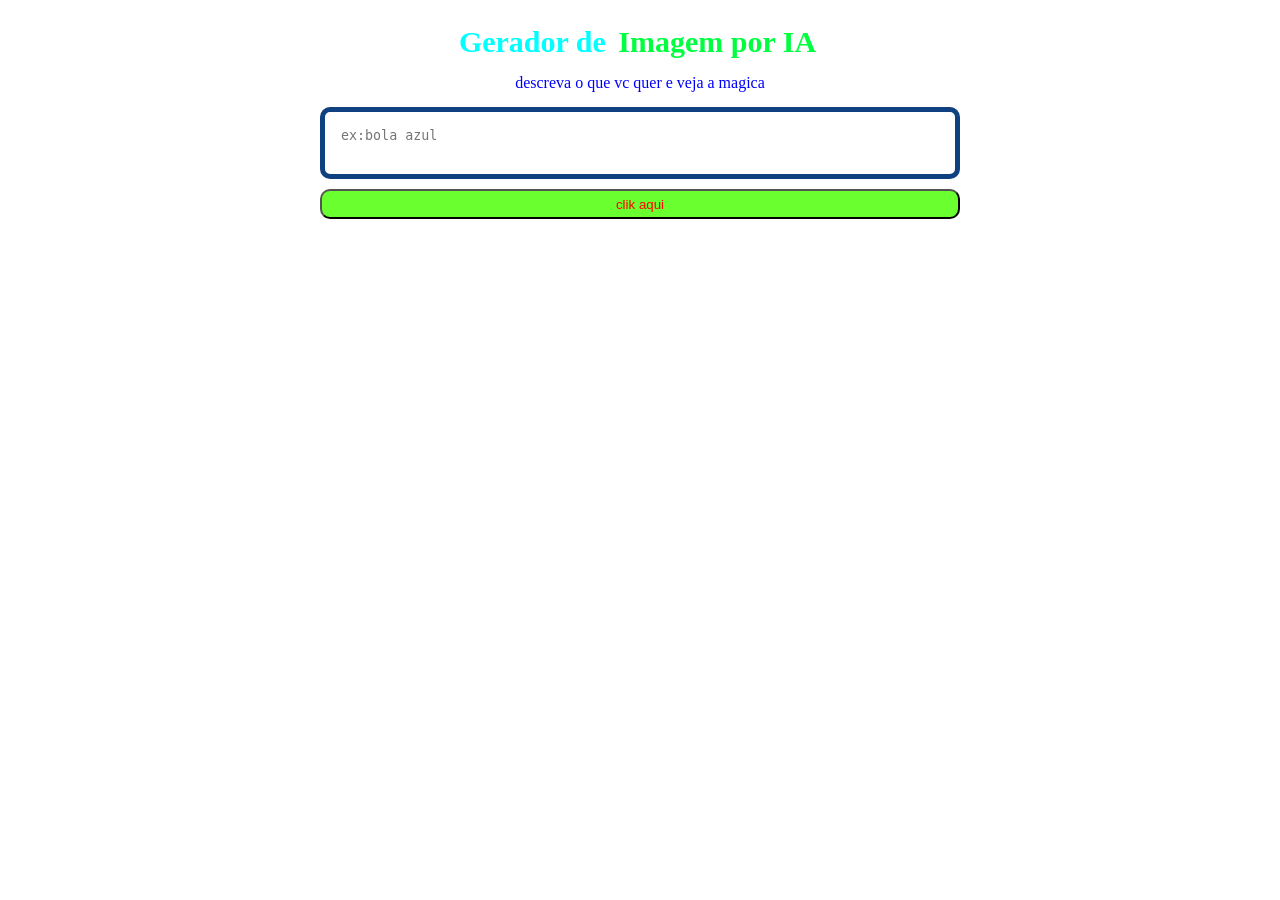
<file: index.devclub.html>
<!DOCTYPE html>
<html lang="pt-br">
<head>
    <meta charset="UTF-8">
    <meta name="viewport" content="width=device-width, initial-scale=1.0">
    <link rel="stylesheet" href="styles.devclub.css">
    <title>html e css</title>

</head>
<body>
      <h1>Gerador de <span>Imagem por IA</span></h1>
    <p>descreva o que vc quer e veja a magica </p>
    
    <textarea placeholder="ex:bola azul"></textarea>
    <button>clik aqui</button>
    
    
    
</body>
</html>
</file>
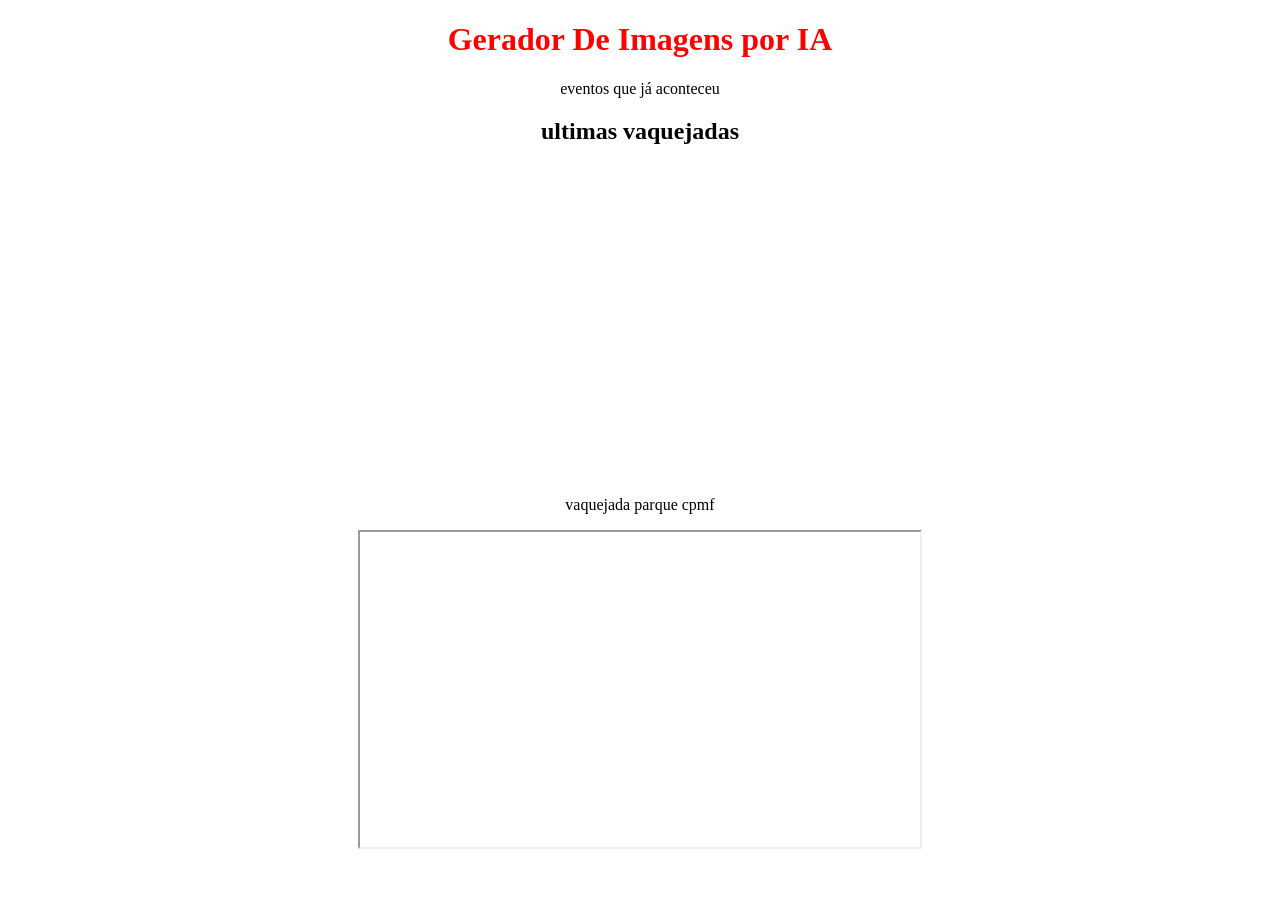
<file: indexdevteste.html>
<!DOCTYPE html>
<html lang="en">
<head>
    <meta charset="UTF-8">
    <meta name="viewport" content="width=device-width, initial-scale=1.0">
    <link rel="stylesheet" href="styles.dev.teste.css">
    <title>TESTE DEV CLUB</title>

    <style>
        *{
            text-align: center;
        }
.video{
    display: grid;
    grid-template-columns: repeat (2; 1fr);
    justify-content: center;
} 



    </style>


</head>


<body>
    <h1>Gerador De Imagens por IA </h1>
    <p>eventos que já aconteceu </p>

    <section id="inicio">  
</section>

 <section id="videos">

 <h2>ultimas vaquejadas</h2>

 <div class="grade-videos">
 <div class="video">
  <iframe width="560" height="315" src="https://www.youtube.com/embed/b6a1xNgwOMs?si=xtZv1ax49dmFN6Wr" title="YouTube video player" frameborder="0" allow="accelerometer; autoplay; clipboard-write; encrypted-media; gyroscope; picture-in-picture; web-share" referrerpolicy="strict-origin-when-cross-origin" allowfullscreen></iframe>
    <p>vaquejada parque cpmf </p>
    </div>
    </div>

    <div class="video">
    <iframe width="560" height="315" src="https://www.youtube.com/embed/lwitBD2HNtU">
        <p> vaquejada parque palmery</p>
        </div>
    
 





    </section>
    
</body>
</html>
</file>
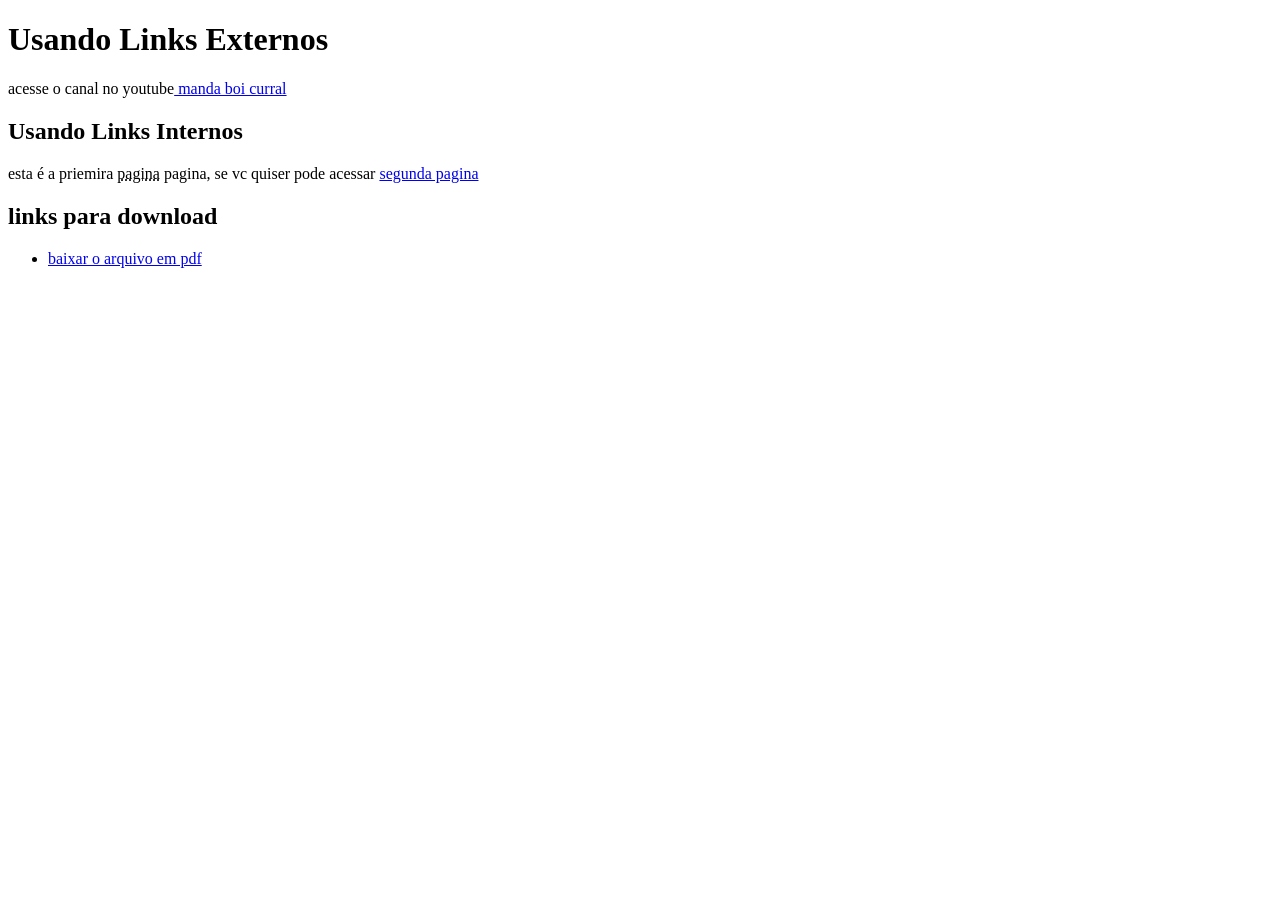
<file: indexlinkseancora.html>
<!DOCTYPE html>
<html lang="pt-br">
<head>
    <meta charset="UTF-8">
    <meta name="viewport" content="width=device-width, initial-scale=1.0">
    <title>Document</title>
</head>
<body>
    <h1>Usando Links Externos</h1>
    <p>acesse o canal no youtube<a href="https://www.youtube.com/@mandaboicurral2140" target="_blank" rel="external"> manda boi curral</a></p>
    <h2>Usando Links Internos</h2>
    <p>esta é a priemira  <abbr title="pagina de comando ">pagina</abbr>  pagina, se vc quiser pode acessar <a href="link02.html">segunda pagina</a></p>
    <h2>links para download</h2>
    <ul>
        <li><a href="b.o teste.pdf" download="baixar pdf" type="application/pdf">baixar o arquivo em pdf</a>
        </li>
        



    </ul>
</body>
</html>
</file>
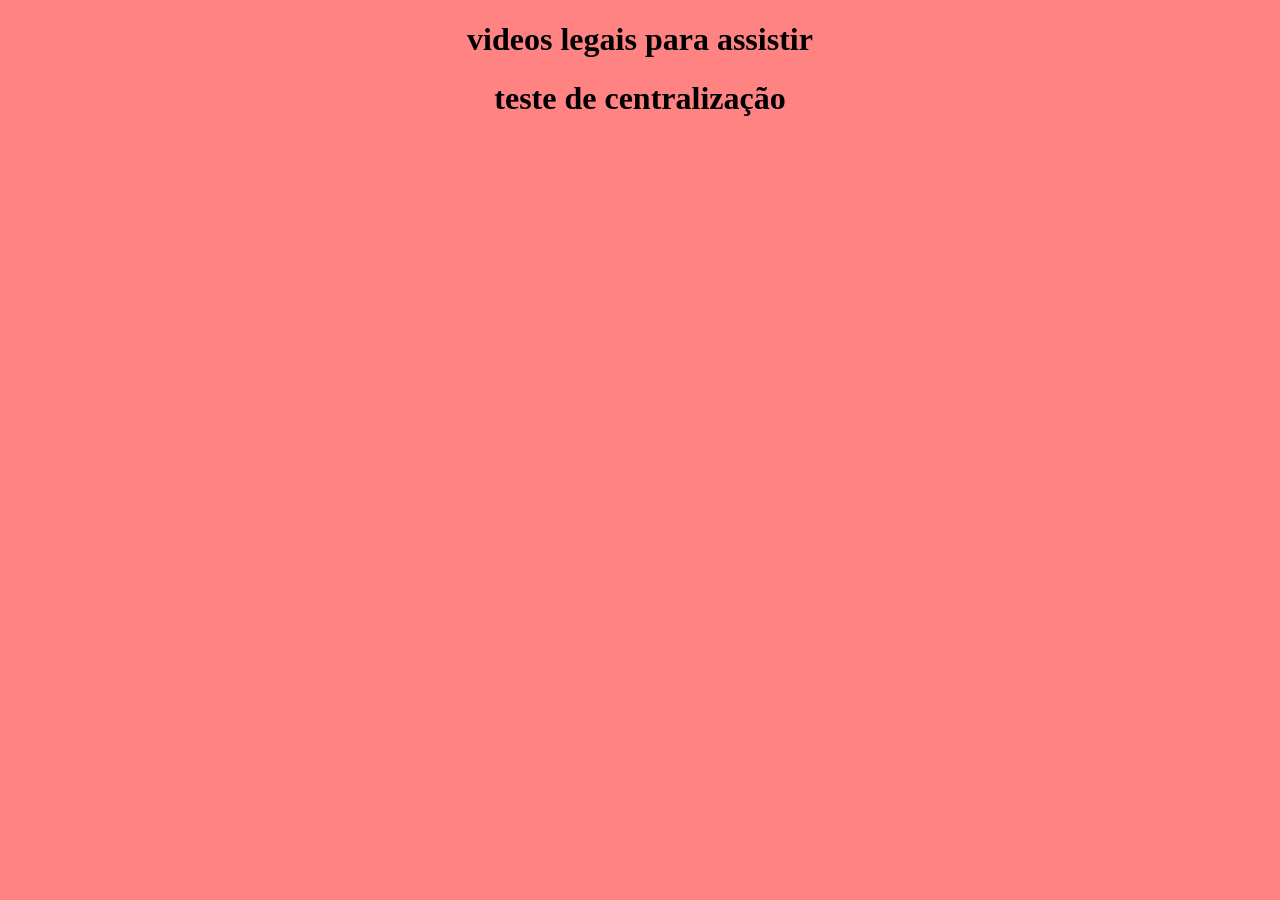
<file: indextesteqnb11.html>
<!DOCTYPE html>
<html lang="en">
<head>
    <meta charset="UTF-8">
    <meta name="viewport" content="width=device-width, initial-scale=1.0">
    <title>Document</title>
    <style>
        *{
            text-align: center;
        }

        body{
    background-color:rgba(255, 0, 0, 0.486)
    }

        .videos{
            display: grid;
            grid-template-columns:repeat(2, 1fr);
            gap: 20px;
            justify-content:center;
            align-items: center;
            max-width:900px;
            margin:auto;
        }
        .videos iframe{
            width:100% ;
            height:  auto;

        }

     
     

    </style>
    
</head>
<body>
     <h1> videos legais para assistir</h1>
     <h1>teste de centralização</h1>

    <div class="videos">
     <iframe src="https://www.youtube.com/embed/b6a1xNgwOMs" frameborder="0"></iframe>
    <iframe src="https://www.youtube.com/embed/b6a1xNgwOMs" frameborder="0"></iframe>
    <iframe src="https://www.youtube.com/embed/b6a1xNgwOMs"frameborder="0"></iframe>
    <iframe src="https://www.youtube.com/embed/b6a1xNgwOMs" frameborder="0"></iframe>

    </div>


    
</body>
</html>
</file>
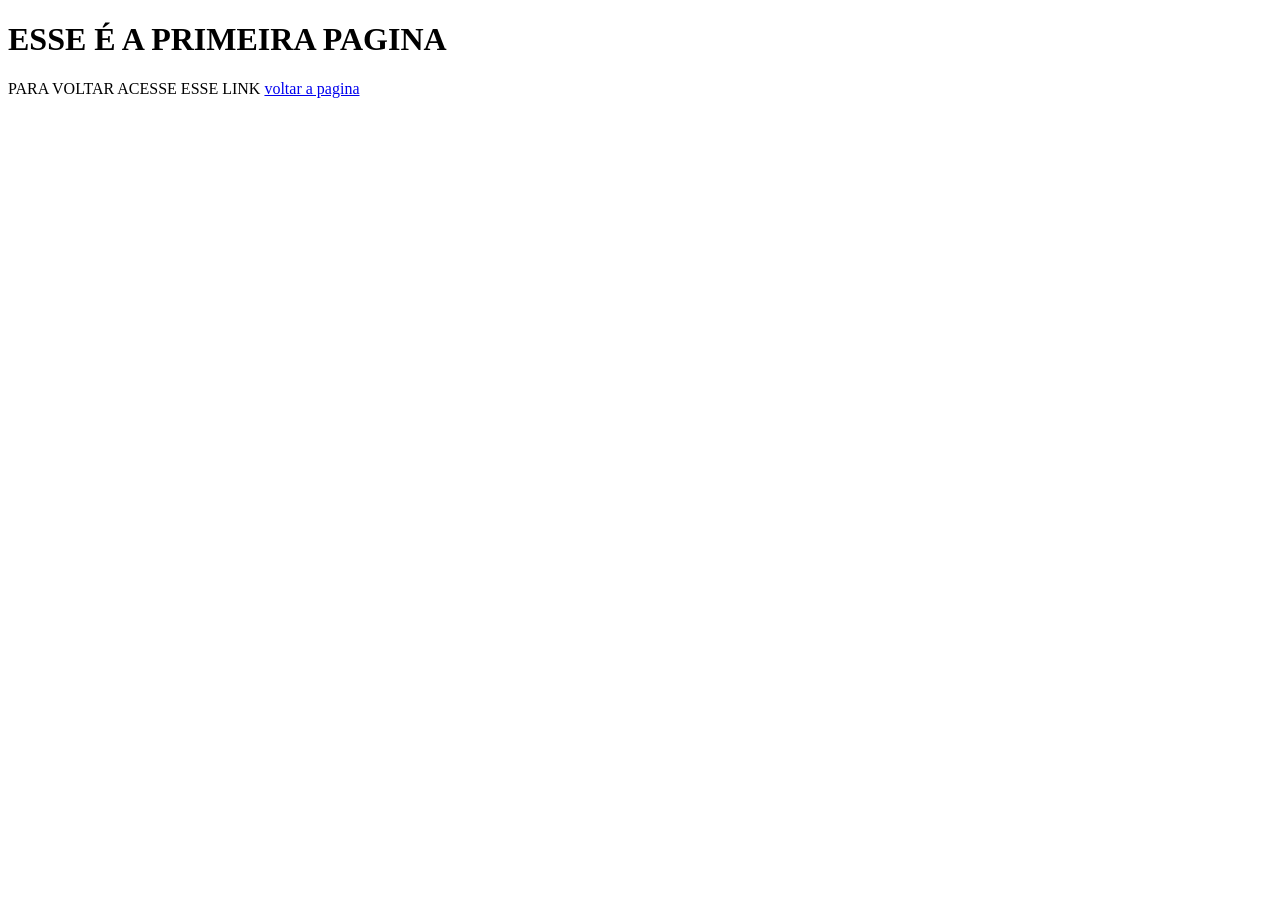
<file: link02.html>
<!DOCTYPE html>
<html lang="en">
<head>
    <meta charset="UTF-8">
    <meta name="viewport" content="width=device-width, initial-scale=1.0">
    <title>Document</title>
</head>
<h1> ESSE É A PRIMEIRA PAGINA </h1>
<body>
    <P>PARA VOLTAR ACESSE ESSE LINK <a href="indexlinkseancora.html">voltar a pagina</a></P>
</body>
</html>
</file>
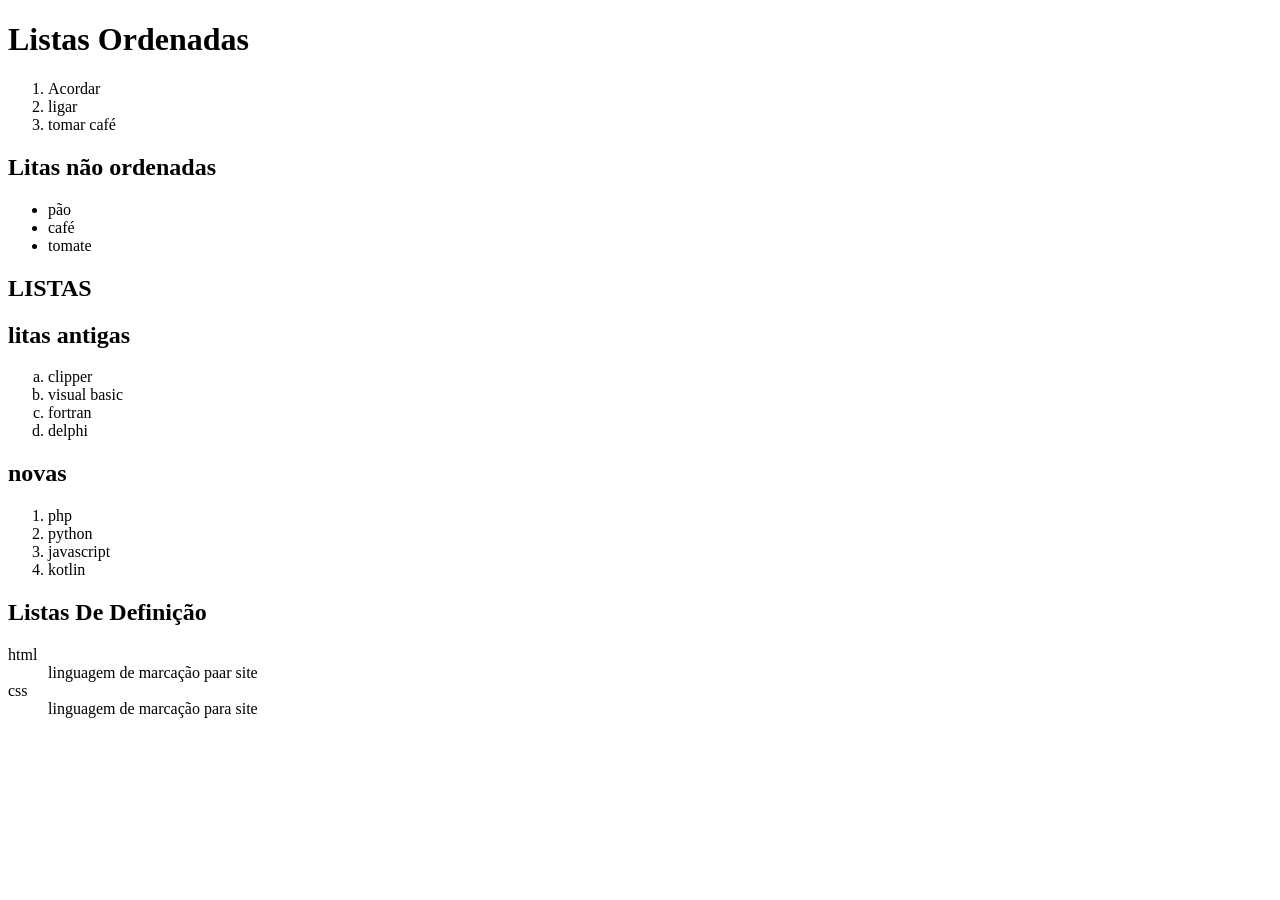
<file: listasolul.html>
<!DOCTYPE html>
<html lang="en">
<head>
    <meta charset="UTF-8">
    <meta name="viewport" content="width=device-width, initial-scale=1.0">
    <title>LISTAS OL , UL , DEFINIÇÃO </title>
</head>
<body>
    
    <h1>Listas Ordenadas</h1>
    <ol type="1">
    <li>Acordar</li>
    <li>ligar</li>
    <li>tomar café</li>
    </ol>
    <h2>Litas não ordenadas</h2>
    <ul type="disc">
    <li>pão</li>
    <li>café</li>
    <li>tomate</li>
</ul>

<h2>LISTAS </h2>
<h2>litas antigas</h2>
<ol type="a">
    
    <li>clipper</li>
    <li>visual basic</li>
    <li>fortran</li>
    <li>delphi</li>
</ol>

<h2>novas</h2>
<ol type="1">
    <li> php </li>
    <li>python</li>
    <li>javascript</li>
    <li>kotlin</li>
</ol>
<h2>Listas De Definição </h2>
<dl>
    <dt>html</dt>
    <dd>linguagem de marcação paar site </dd>
    <dt>css</dt>
    <dd> linguagem de marcação para site </dd>
    



</dl>

    </body>

</body>
</html>
</file>
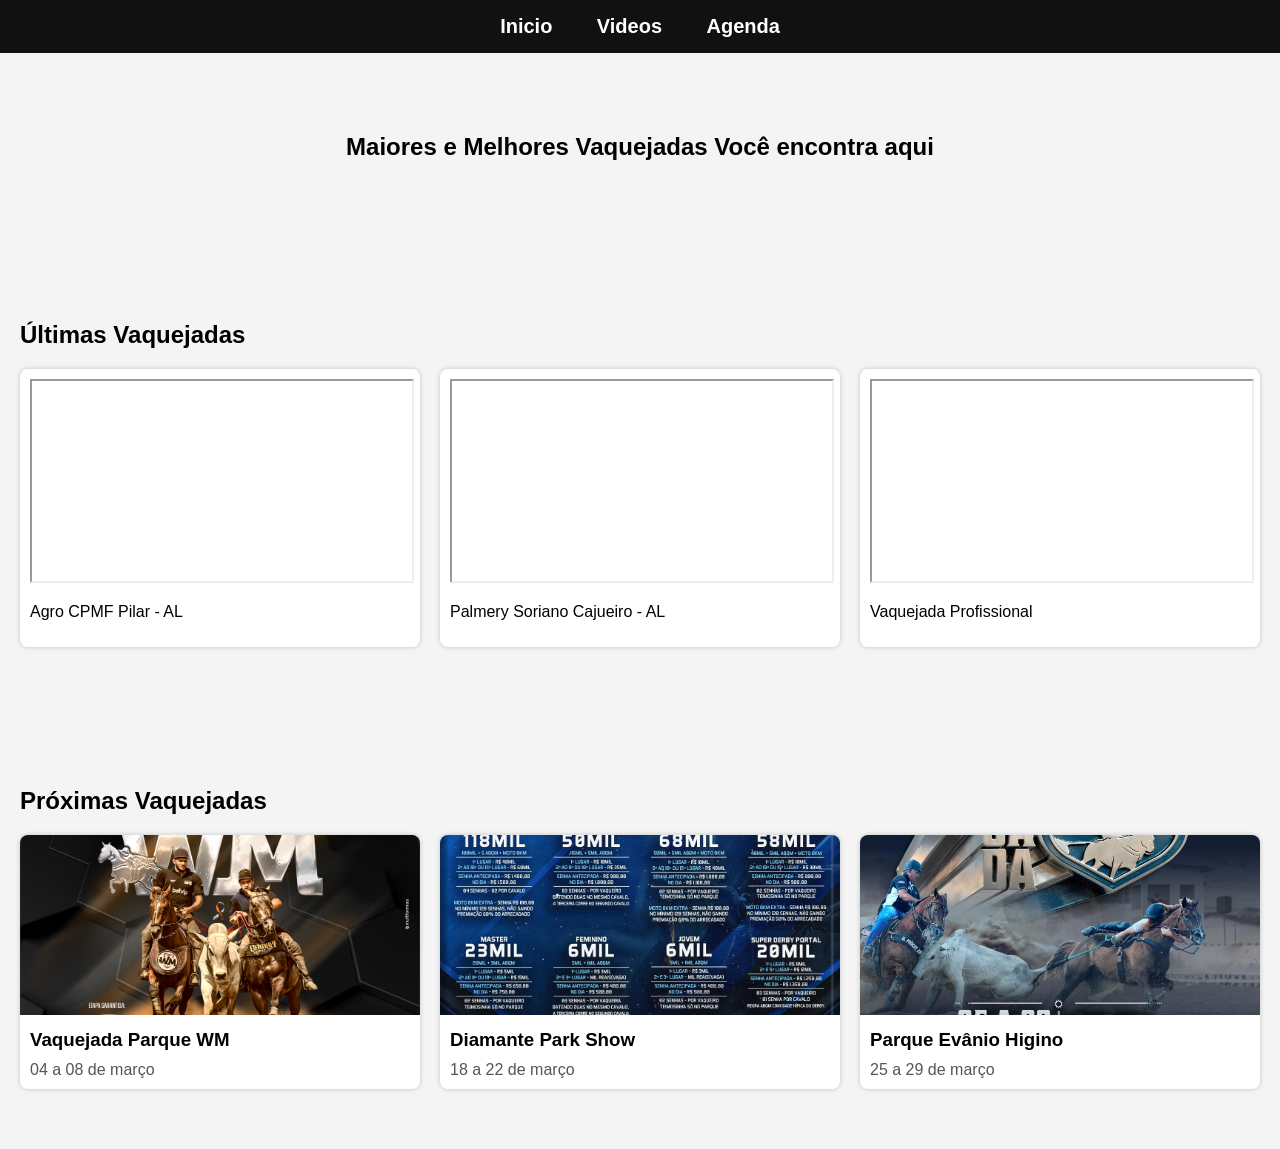
<file: testesitechatgpt.html>
<!DOCTYPE html>
<html lang="pt-br">

<head>

<meta charset="UTF-8">
<meta name="viewport" content="width=device-width, initial-scale=1.0">

<title>Portal de Vaquejada</title>

<style>

html{
scroll-behavior:smooth;
}

body{
font-family: Arial;
background:#f4f4f4;
margin:0;
}

nav{
background:#111;
text-align:center;
padding:15px;
}

nav a{
color:white;
font-size:20px;
text-decoration:none;
margin:0 20px;
font-weight:bold;
}

nav a:hover{
color:yellow;
}

section{
padding:60px 20px;
}

h1{
text-align:center;
}

.grade-videos{
display:grid;
grid-template-columns:repeat(auto-fit,minmax(300px,1fr));
gap:20px;
margin-top:20px;
}

.video{
background:white;
padding:10px;
border-radius:8px;
box-shadow:0 0 5px rgba(0,0,0,0.2);
}

iframe{
width:100%;
height:200px;
}

.grade-eventos{
display:grid;
grid-template-columns:repeat(auto-fit,minmax(200px,1fr));
gap:20px;
margin-top:20px;
}

.evento{
background:white;
border-radius:8px;
overflow:hidden;
box-shadow:0 0 5px rgba(0,0,0,0.2);
}

.evento img{
width:100%;
height:180px;
object-fit:cover;
}

.evento h3{
margin:10px;
}

.evento p{
margin:0 10px 10px;
color:#555;
}

</style>

</head>

<body>

<nav>
<a href="#inicio">Inicio</a>
<a href="#videos">Videos</a>
<a href="#agenda">Agenda</a>
</nav>

<section id="inicio">

<h1>Maiores e Melhores Vaquejadas Você encontra aqui</h1>

</section>

<section id="videos">

<h2>Últimas Vaquejadas</h2>

<div class="grade-videos">

<div class="video">
<iframe src="https://www.youtube.com/embed/b6a1xNgwOMs" allowfullscreen></iframe>
<p>Agro CPMF Pilar - AL</p>
</div>

<div class="video">
<iframe src="https://www.youtube.com/embed/lwitBD2HNtU" allowfullscreen></iframe>
<p>Palmery Soriano Cajueiro - AL</p>
</div>

<div class="video">
<iframe src="https://www.youtube.com/embed/b6a1xNgwOMs" allowfullscreen></iframe>
<p>Vaquejada Profissional</p>
</div>

</div>

</section>

<section id="agenda">

<h2>Próximas Vaquejadas</h2>

<div class="grade-eventos">

<div class="evento">
<img src="imagens/wm4a8.png">
<h3>Vaquejada Parque WM</h3>
<p>04 a 08 de março</p>
</div>

<div class="evento">
<img src="imagens/diamante18a22.png">
<h3>Diamante Park Show</h3>
<p>18 a 22 de março</p>
</div>

<div class="evento">
<img src="imagens/evanioh25a29.png">
<h3>Parque Evânio Higino</h3>
<p>25 a 29 de março</p>
</div>

</div>

</section>

</body>
</html>
</file>
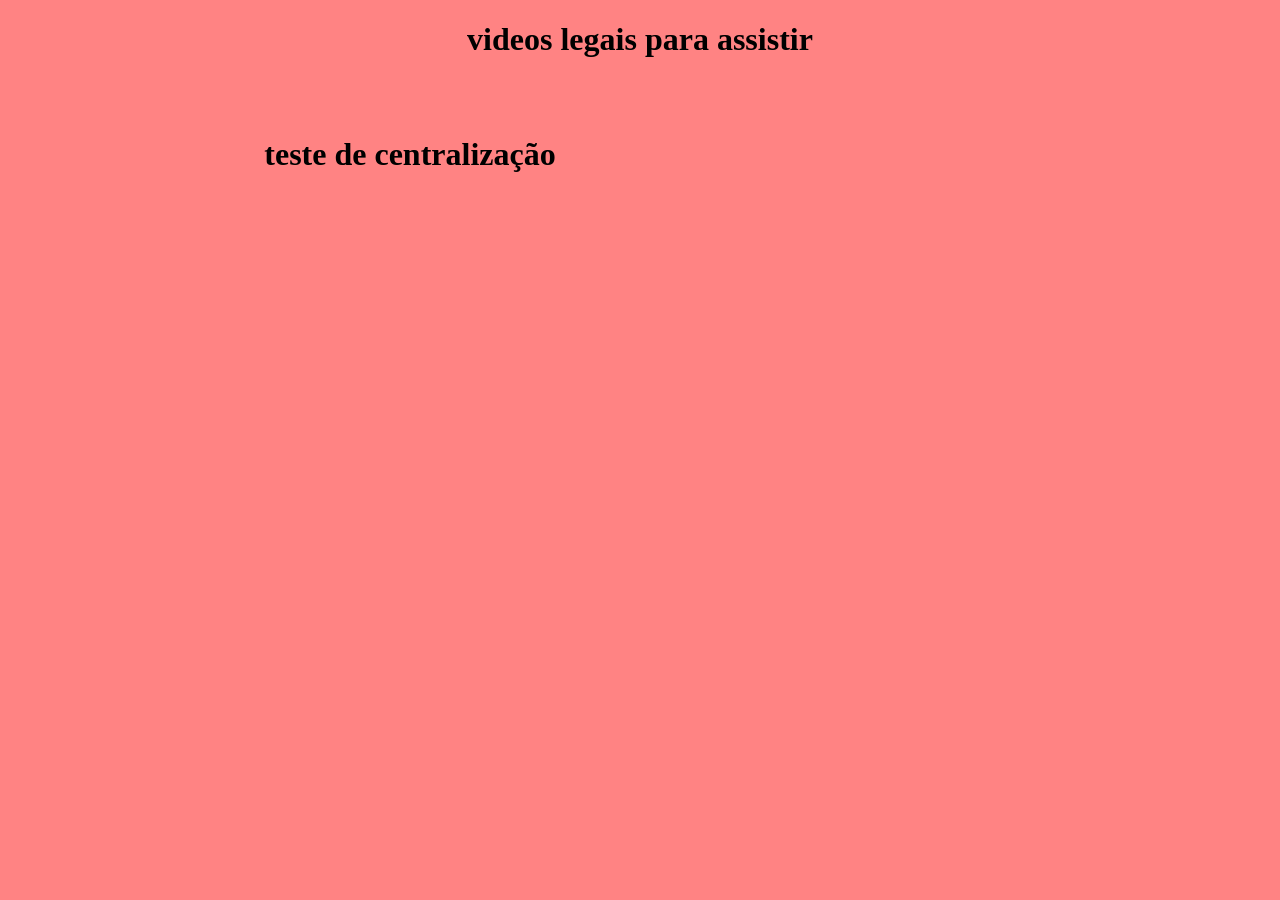
<file: imagens/indextesteqnb11.html>
<!DOCTYPE html>
<html lang="en">
<head>
    <meta charset="UTF-8">
    <meta name="viewport" content="width=device-width, initial-scale=1.0">
    <title>Document</title>
    <style>
        *{
            text-align: center;
        }

        body{
    background-color:rgba(255, 0, 0, 0.486)
    }

        .videos{
            display: grid;
            grid-template-columns:repeat(2, 1fr);
            gap: 20px;
            justify-content:center;
            align-items: center;
            max-width:900px;
            margin:auto;
        }
        .videos iframe{
            width:100% ;
            height:  auto;

        }

     
     

    </style>
    
</head>
<body>
     <h1> videos legais para assistir</h1>
    <div class="videos">
    <h1>teste de centralização</h1>
    <iframe src="https://www.youtube.com/embed/b6a1xNgwOMs" frameborder="0"></iframe>
    <iframe src="https://www.youtube.com/embed/b6a1xNgwOMs" frameborder="0"></iframe>
    <iframe src="https://www.youtube.com/embed/b6a1xNgwOMs"frameborder="0"></iframe>
    <iframe src="https://www.youtube.com/embed/b6a1xNgwOMs" frameborder="0"></iframe>
    </div>


    
</body>
</html>
</file>
<file: styles.devclub.css>
*{
 color: red;
 margin: 5px;
 padding: 0px;
 box-sizing: border-box;

}

body{

    background: white;
    color: black;
    padding: 10px;
    display: flex; 
    flex-direction: column;
    align-items: center;
}
h1{
font-size: 30px;
color: aqua;
font-weight: bold;
}
span{
    color: rgb(0, 255, 64);
}
p{
    color: blue;
    margin:  10px;
}

textarea {
resize: none;
width: 100%;    /* Largura */
max-width: 640px;
padding: 16px;  /* espaçamento */
border: 5px solid rgb(15, 64, 128);   /* Trocar A cor da borda */
border-radius: 10px;
background: rgba(9, 11, 126, 0);  /* cor de fundo */
color: green;
outline: none;
}
button{
    max-width: 640px;
    width: 100%;
    height: 30px;
    background: rgb(106, 255, 47);
    border-radius: 10px;  /* arredonda a borda */
    cursor: pointer;  /* o mouse fica com uma mão ao chegar perto do butão */

}
</file>
<file: styles.dev.teste.css>
h1{
    color: red;
}
</file>
